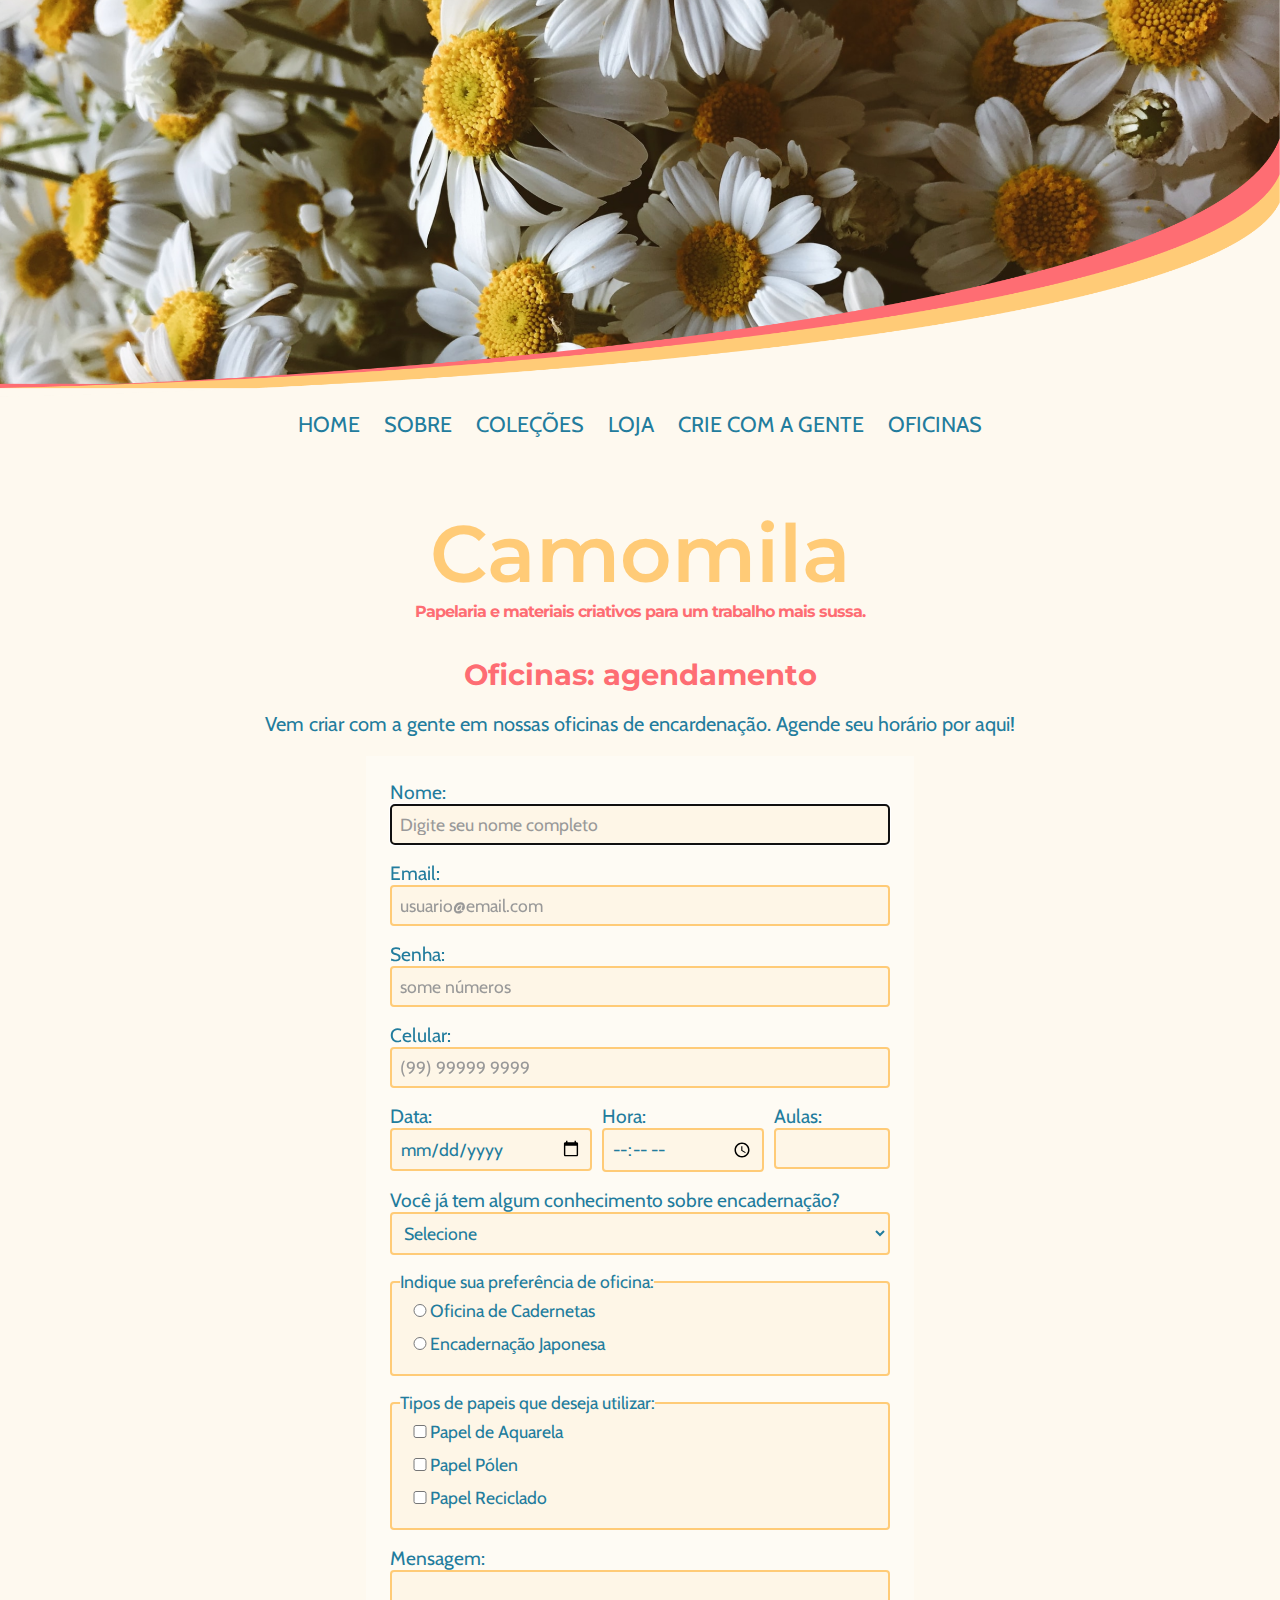
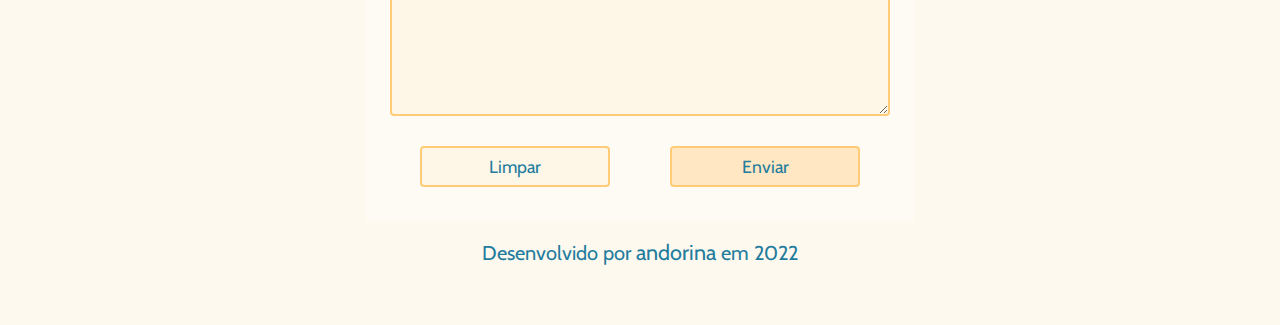
<file: contato.html>
<!DOCTYPE html>
<html lang="pt-br">
<head>
	<meta charset="utf-8" />
	<meta name="author" content="andorinea" />
	<meta name="description" content="Papelaria e materiais criativos para um trabalho mais sussa" />
	<meta name="keywords" content="papelaria,papelaria criativa,canetas,adesivos,bloquinhos,cadernetas,cadernos,planner" />
	<link rel="stylesheet" type="text/css" href="css/estilo.css">
	<title>Camomila</title>
</head>
<body>
	<header>
		<img src="img/banner.png" alt="Imagem de flores de camomila" id="banner" />
	</header>
	<nav>
		<a class="menu" href="index.html">HOME</a>
		<a class="menu" href="index.html#sobre">SOBRE</a>
		<a class="menu" href="index.html#colecoes">COLEÇÕES</a>
		<a class="menu" href="index.html#loja">LOJA</a>
		<a class="menu" href="index.html#crie">CRIE COM A GENTE</a>
		<a class="menu" href="contato.html">OFICINAS</a>
	</nav>
	<section id="contato">
		<h1>Camomila</h1>
		<h6>Papelaria e materiais criativos para um trabalho mais sussa.</h6>
		<h2>Oficinas: agendamento</h2>
		<p>Vem criar com a gente em nossas oficinas de encardenação. Agende seu horário por aqui!</p>
		<form name="contato-camomila" action="" method="GET">
		<label for="nome">Nome:</label>
		<input type="text" name="nome" size="60" maxlength="150" placeholder="Digite seu nome completo" required autofocus />
		<label for="email">Email:</label>
		<input type="email" name="email" size="60" placeholder="usuario@email.com">
		<label for="senha">Senha:</label>
		<input type="password" name="senha" size="60" placeholder="some números"> 
		<label for="cel">Celular:</label>
		<input type="tel" name="cel" size="60" placeholder="(99) 99999 9999" pattern="^\(?\d{2}\)\d{5}[-\s]\d{4}.*?$">
		<div id="container-data-hora-aula">
			<div class="elementos-data-hora-aula">
				<label for="data">Data:</label>
				<input type="date" name="data" size="60"> 
			</div>
			<div class="elementos-data-hora-aula">
				<label for="hora">Hora:</label>
				<input type="time" name="hora" size="60"> 
			</div>
			<div>
				<label for="aulas">Aulas:</label>
				<input type="number" name="aulas" size="60" min="1" max="10" step="1"> 
			</div>
		</div>
		<label for="nivel">Você já tem algum conhecimento sobre encadernação?</label>
		<select>
			<option value="">Selecione</option>
			<option value="basico">Básico</option>
			<option value="intermediario">Intermediário</option>
			<option value="avancado">Avançado</option>
		</select>
		<fieldset>
			<legend>Indique sua preferência de oficina:</legend>
			<input type="radio" name="oficina" value="cadernetas">Oficina de Cadernetas<br />
			<input type="radio" name="oficina" value="encadernacao-japonesa">Encadernação Japonesa<br />
		</fieldset>
		<fieldset>
			<legend>Tipos de papeis que deseja utilizar:</legend>
			<input type="checkbox" name="kits" value="papelaquarela">Papel de Aquarela<br />
			<input type="checkbox" name="kits" value="papelpolen">Papel Pólen<br />
			<input type="checkbox" name="kits" value="papelreciclado">Papel Reciclado<br />
		</fieldset>
		<label for="mensagem">Mensagem:</label>
		<textarea cols="60" rows="6" name="mensagem"></textarea>
		<div id="botoes">
			<input type="reset" name="btn-cancelar" value="Limpar">
			<input type="submit" name="btn-enviar" value="Enviar">
		</div>
	</form>
	</article>
	<footer>
		<p>Desenvolvido por <a href="https://andorinea.com">andorina</a> em 2022</p> 
	</footer>
</body>
</html>
</file>
<file: css/estilo.css>
@import url('https://fonts.googleapis.com/css2?family=Cabin:ital@0;1&family=Montserrat:wght@400;600&display=swap');

* {
	margin: 0;
	padding: 0;
}


body {
	background-color: #FEF9EF;
}

header, img#banner {
	width: 100%;
}

nav {
	width: 100%;
	height:  60px;
	text-align: center;
	padding: 10px 0px;
}

a {
	font: 1.35rem 'Cabin', sans-serif;
	color: #227C9D;
	text-decoration:none;
}

.menu:link, .menu:visited {
	color: #227C9D;
	padding: 10px;
}

.menu:hover {
	color: rgb(23, 195, 178);
}

article {
	width: 100%;
	padding: 20px;
	box-sizing: border-box;
}

section {
	padding: 24px;
}

h1 {
	font-family: 'Montserrat', sans-serif;
	font-size: 5rem;
	color: #FFCB77;
	padding: 0px 25px;
	font-weight: 600;
	text-align: center;
}

h6 {
	font-family: 'Montserrat', sans-serif;
	font-size: 1rem;
	color: #FE6D73;
	margin-bottom: 80px;
	text-align: center;
	letter-spacing: -1px;
}


#colecoes {
	background-color: rgba(255, 203, 119, 0.3);
}

h2 {
	font-family: 'Montserrat', sans-serif;
	font-size: 1.8rem;
	color: #FE6D73;
	padding: 16px 0px 8px 0px;

}


p {
	font: 20px 'Cabin', sans-serif;
	color: #227C9D;
	line-height: 32px;
}

ul {
	font: 20px 'Cabin', sans-serif;
	color: #227C9D;
	margin-left: 50px;
}

.lista {
	list-style-type: square;
}

li {
	padding: 2px 10px;
}

#container {
	display: flex;
	justify-content: center;
	margin-top: 16px;
}

.card {
	width: 25%;
	background-color: #fff;
	border-radius: 10px;
	padding: 0px;
	margin: 16px;
	transition: 0.5s;
}

.card:hover {
	box-shadow: 10px 10px 10px rgba(0, 0, 0, 0.1);
}

.img-loja {
	width: 100%;
	border-radius: 10px 10px 0px 0px;
}

.texto-card {
	padding: 24px;
}

h3 {
	font-family: 'Montserrat', sans-serif;
	font-size: 1.3rem;
	color: #17C3B2;
	padding: 0px 0px 8px;
}

#crie {
	background-color: rgba(23, 195, 178, 0.3);
}

.container-crie {
	display: flex;
}

#texto-crie {
	width: 70%;
	margin: 16px 16px 16px 0px;
}

.img-contato {
	width: 22px;
	height: 22px;
	padding: 10px;
}

#contatos {
	display: flex;
	margin: 8px 0px;
}

#contatos p {
	font-weight: 500;
}

video {
	width: 600px;
}

footer {
	padding: 16px 0;
}

footer p {
	text-align: center;
}

/* PÁGINA DE CONTATO */

#contato p, #contato h2 {
	text-align: center;
	padding-bottom: 16px;
}

#contato h6 {
	margin-bottom: 20px;
}


form {
	width: 500px;
	margin: 0 auto;
	background-color: rgba(255, 255, 255, 0.3);
	padding: 24px;
	color: #227C9D;
	font: 1.1rem 'Cabin', sans-serif;
}

label {
	font: 1.2rem 'Cabin', sans-serif;
}

::placeholder {
	color: #999;
}

input, select, fieldset, textarea {
	width: 100%;
	border: solid 2px #FFCB77;
	color:#227C9D;
	border-radius: 4px;
	margin: 0 0 16px 0;
	padding: 8px;
	box-sizing: border-box;
	font: 1.1rem 'Cabin', sans-serif;
	background-color: rgba(255, 203, 119, 0.1);
}

input[type="radio"], input[type="checkbox"] {
	width: 20px;
	margin-left: 10px;
}

#container-data-hora-aula, #botoes {
	display: flex;
}

.elementos-data-hora-aula {
	margin-right: 10px;
}

input[type="submit"], input[type="reset"]{
	border: solid 2px #FFCB77;
	color:#227C9D;
	margin: 10px 30px;
}

input[type="submit"]{
	background-color: rgba(255, 203, 119, 0.4);
}
</file>
